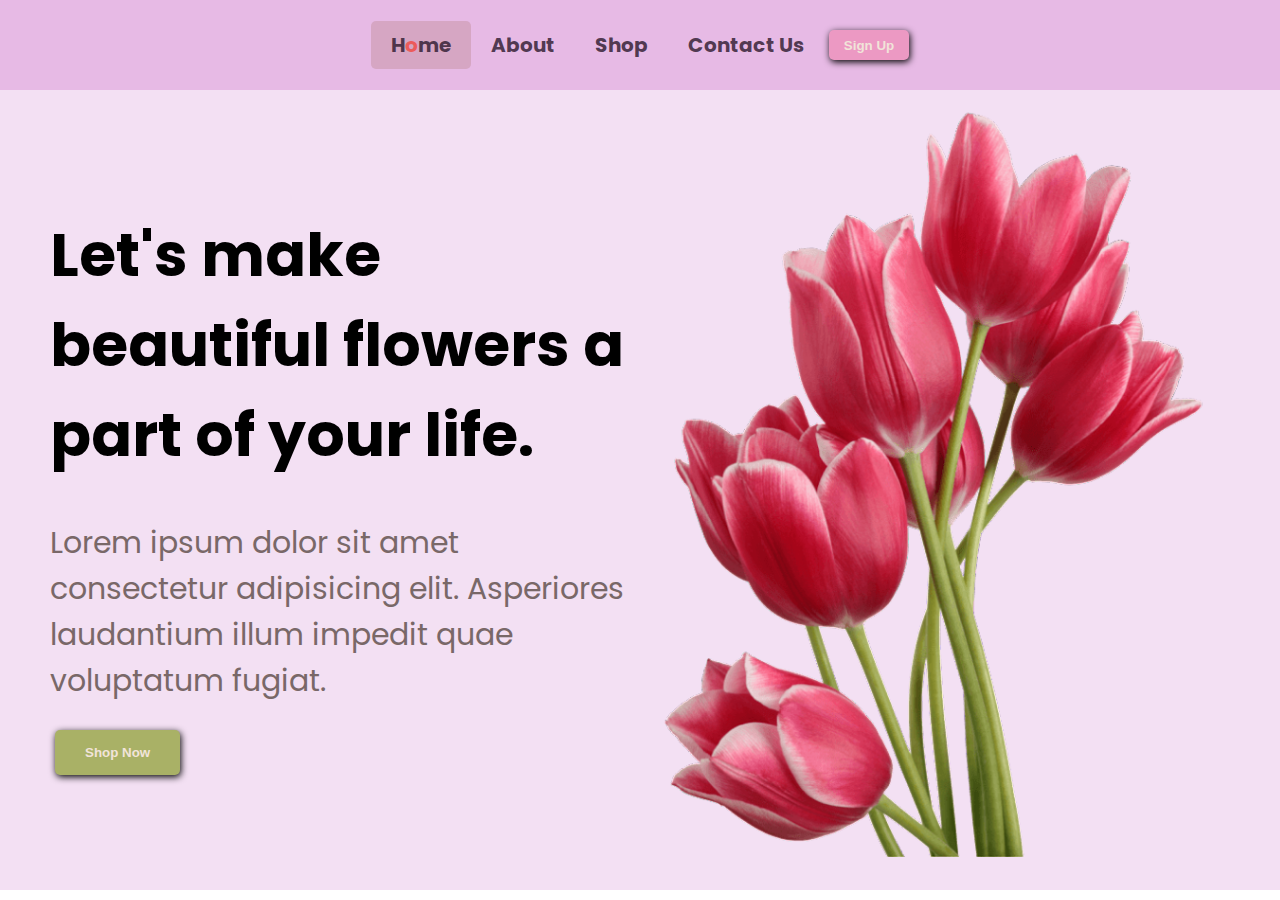
<file: index.html>
<!DOCTYPE html>
<html lang="en">

<head>
    <meta charset="UTF-8">
    <meta name="viewport" content="width=device-width, initial-scale=1.0">
    <title>Home Page</title>
    <link rel="stylesheet" href="css/style.css">
    <link rel="preconnect" href="https://fonts.googleapis.com">
    <link rel="preconnect" href="https://fonts.gstatic.com" crossorigin>
    <link
        href="https://fonts.googleapis.com/css2?family=Poppins:ital,wght@0,100;0,400;0,600;0,900;1,100;1,400;1,600;1,900&display=swap"
        rel="stylesheet">
</head>

<body>
    <header>

        <nav>
            <ul>
                <li><a href="index.html" class="active">H<span>o</span>me</a></li>
                <li><a href="about.html">About</a></li>
                <li><a href="shop.html">Shop</a></li>
                <li><a href="contact.html">Contact Us</a></li>
                <button class="btn-primary">Sign Up</button>
            </ul>
        </nav>
        <div class="banner">
            <div class="text">
                <h1>Let's make beautiful flowers a part of your life.</h1>
                <p class="padding">Lorem ipsum dolor sit amet consectetur adipisicing elit. Asperiores laudantium illum
                    impedit quae voluptatum fugiat.</p>
                <button class="btn-banner">Shop Now</button>
            </div>
            <div class="img">
                <img src="./img/banner-img.png" alt="">
            </div>
        </div>

    </header>
</body>

</html>
</file>
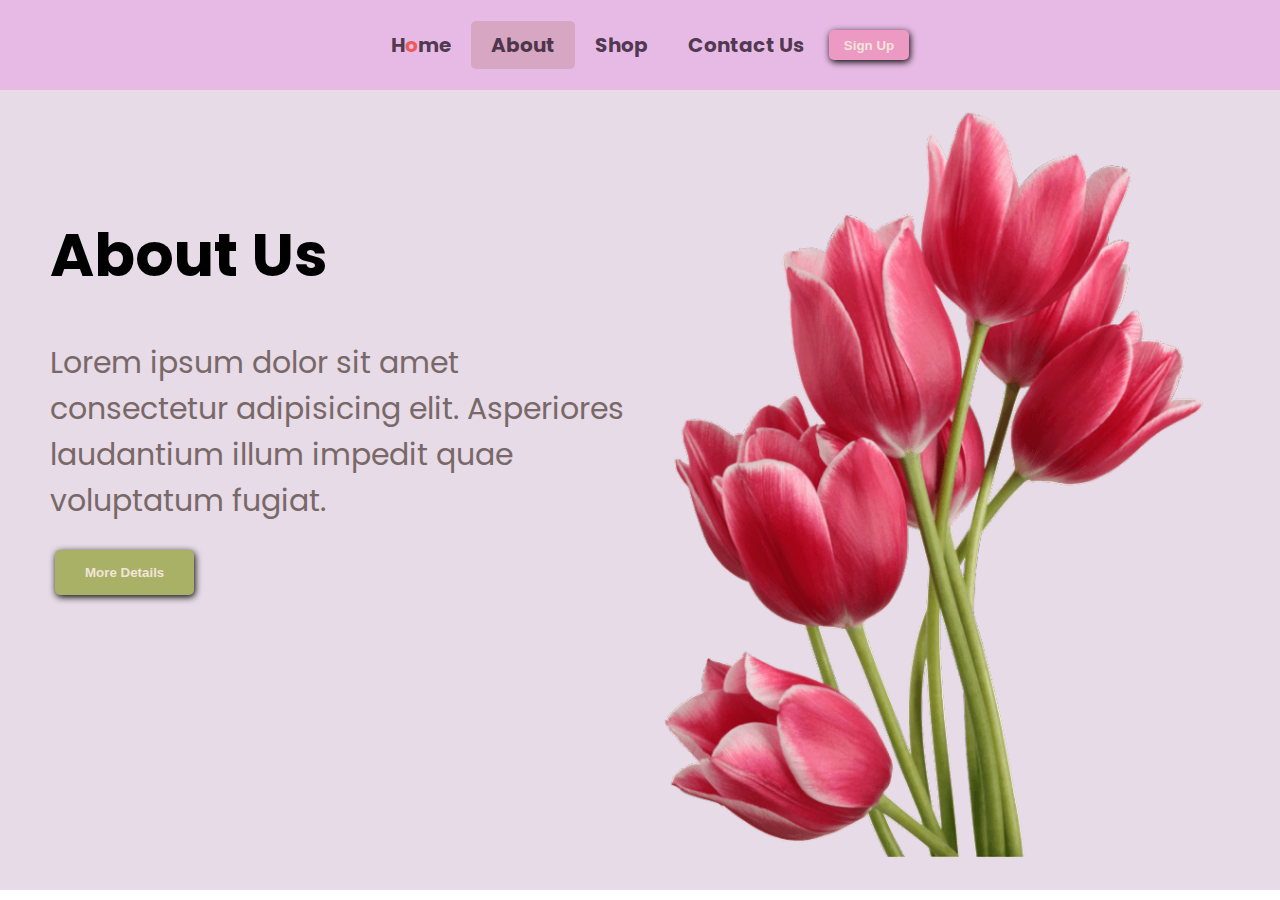
<file: about.html>
<!DOCTYPE html>
<html lang="en">

<head>
    <meta charset="UTF-8">
    <meta name="viewport" content="width=device-width, initial-scale=1.0">
    <title>About Page</title>
    <link rel="stylesheet" href="css/style.css">
    <link rel="preconnect" href="https://fonts.googleapis.com">
    <link rel="preconnect" href="https://fonts.gstatic.com" crossorigin>
    <link
        href="https://fonts.googleapis.com/css2?family=Poppins:ital,wght@0,100;0,400;0,600;0,900;1,100;1,400;1,600;1,900&display=swap"
        rel="stylesheet">
</head>

<body>
    <header>
        <nav>
            <ul>
                <li><a href="index.html">H<span>o</span>me</a></li>
                <li><a href="about.html" class="active">About</a></li>
                <li><a href="shop.html">Shop</a></li>
                <li><a href="contact.html">Contact Us</a></li>
                <button class="btn-primary">Sign Up</button>
            </ul>
        </nav>
        <div class="banner2">
            <div class="text">
                <h1>About Us</h1>
                <p class="padding">Lorem ipsum dolor sit amet consectetur adipisicing elit. Asperiores laudantium illum
                    impedit quae voluptatum fugiat.</p>
                <button class="btn-banner">More Details</button>
            </div>
            <div class="img">
                <img src="./img/banner-img.png" alt="">
            </div>
        </div>

    </header>
</body>

</html>
</file>
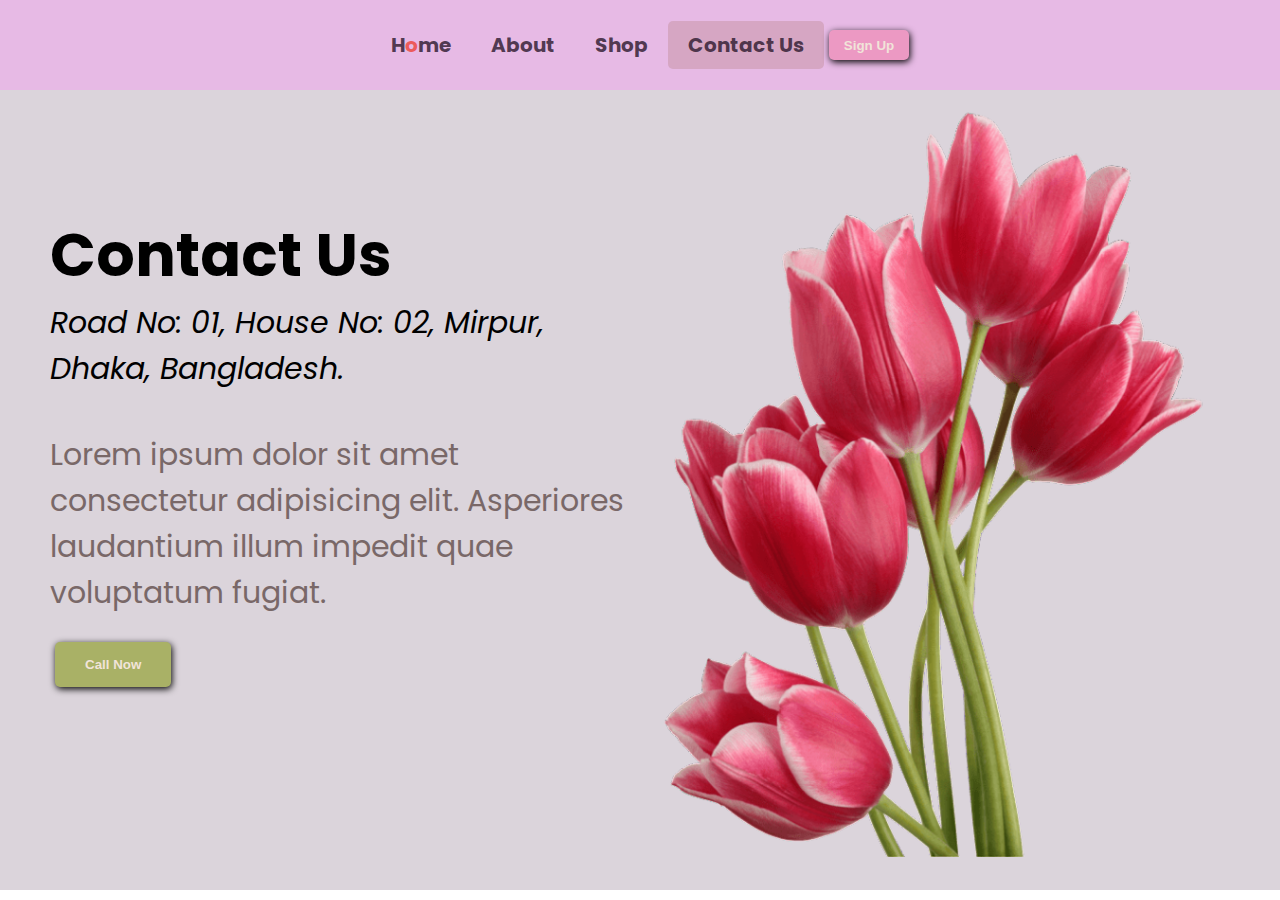
<file: contact.html>
<!DOCTYPE html>
<html lang="en">

<head>
    <meta charset="UTF-8">
    <meta name="viewport" content="width=device-width, initial-scale=1.0">
    <title>Contact Page</title>
    <link rel="stylesheet" href="css/style.css">
    <link rel="preconnect" href="https://fonts.googleapis.com">
    <link rel="preconnect" href="https://fonts.gstatic.com" crossorigin>
    <link
        href="https://fonts.googleapis.com/css2?family=Poppins:ital,wght@0,100;0,400;0,600;0,900;1,100;1,400;1,600;1,900&display=swap"
        rel="stylesheet">
</head>

<body>
    <header>

        <nav>
            <ul>
                <li><a href="index.html">H<span>o</span>me</a></li>
                <li><a href="about.html">About</a></li>
                <li><a href="shop.html">Shop</a></li>
                <li><a href="contact.html" class="active">Contact Us</a></li>
                <button class="btn-primary">Sign Up</button>
            </ul>
        </nav>
        <div class="banner3">
            <div class="text">
                <h1>Contact Us</h1>
                <address>Road No: 01, House No: 02, Mirpur, Dhaka, Bangladesh.</address>
                <p class="padding">Lorem ipsum dolor sit amet consectetur adipisicing elit. Asperiores laudantium illum
                    impedit quae voluptatum fugiat.</p>
                <button class="btn-banner">Call Now</button>
            </div>
            <div class="img">
                <img src="./img/banner-img.png" alt="">
            </div>
        </div>

    </header>
</body>

</html>
</file>
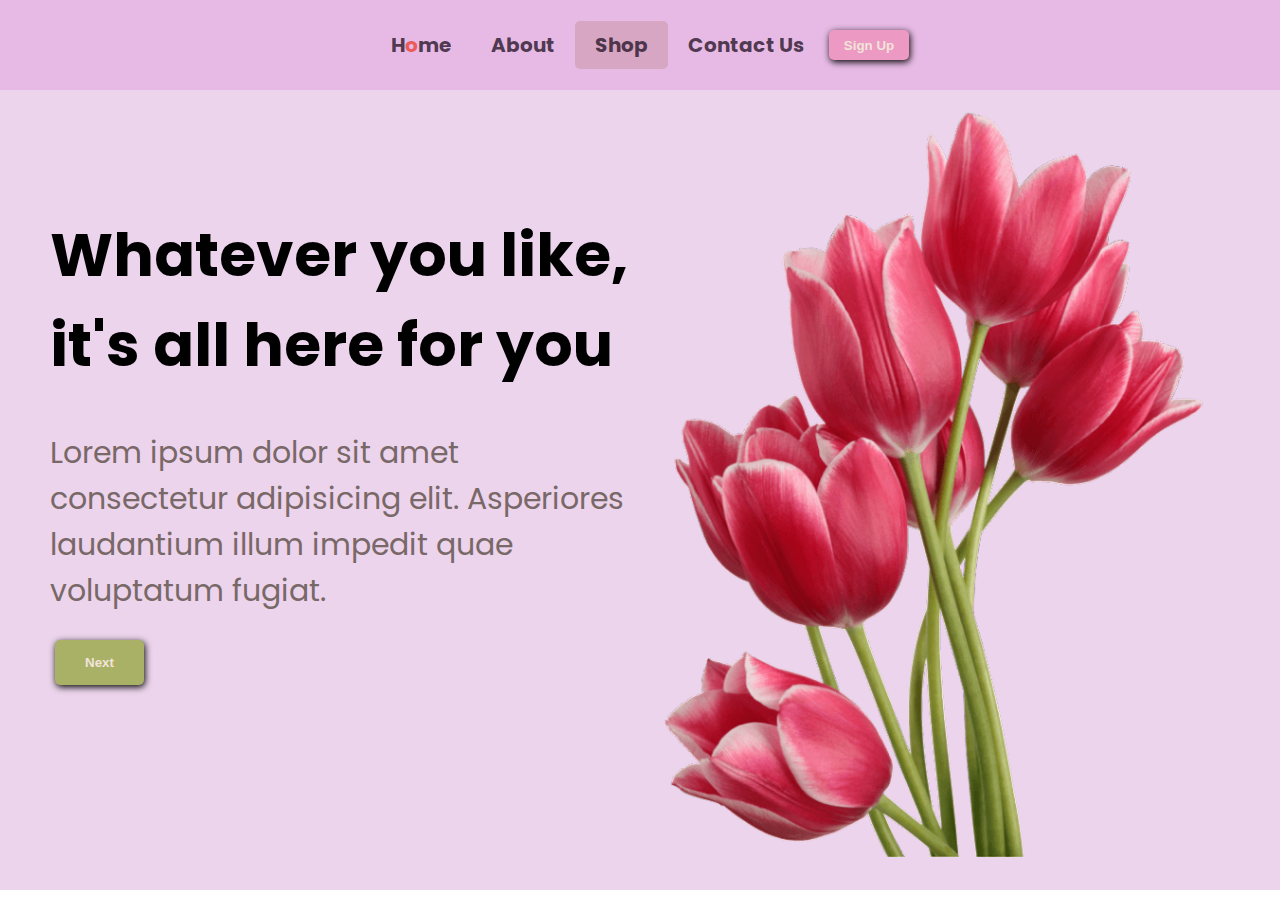
<file: shop.html>
<!DOCTYPE html>
<html lang="en">

<head>
    <meta charset="UTF-8">
    <meta name="viewport" content="width=device-width, initial-scale=1.0">
    <title>Shop Page</title>
    <link rel="stylesheet" href="css/style.css">
    <link rel="preconnect" href="https://fonts.googleapis.com">
    <link rel="preconnect" href="https://fonts.gstatic.com" crossorigin>
    <link
        href="https://fonts.googleapis.com/css2?family=Poppins:ital,wght@0,100;0,400;0,600;0,900;1,100;1,400;1,600;1,900&display=swap"
        rel="stylesheet">
</head>

<body>
    <header>

        <nav>
            <ul>
                <li><a href="index.html">H<span>o</span>me</a></li>
                <li><a href="about.html">About</a></li>
                <li><a href="shop.html" class="active">Shop</a></li>
                <li><a href="contact.html">Contact Us</a></li>
                <button class="btn-primary">Sign Up</button>
            </ul>
        </nav>
        <div class="banner4">
            <div class="text">
                <h1>Whatever you like, it's all here for you</h1>
                <p class="padding">Lorem ipsum dolor sit amet consectetur adipisicing elit. Asperiores laudantium illum
                    impedit quae voluptatum fugiat.</p>
                <button class="btn-banner">Next</button>
            </div>
            <div class="img">
                <img src="./img/banner-img.png" alt="">
            </div>
        </div>

    </header>
</body>

</html>
</file>
<file: css/style.css>
* {
    box-sizing: border-box;
    padding: 0px;
    margin: 0px;
}

header {
    font-family: 'Poppins', sans-serif;
}

span {
    color: rgb(236, 91, 91);
}

nav {
    background-color: rgba(221, 159, 219, 0.719);
}

ul {
    display: flex;
    list-style: none;
    justify-content: center;
    padding: 30px 0px;
    font-weight: bold;
    font-size: 20px;
}

ul li a {
    text-decoration: none;
    padding: 10px 20px;
    color: rgba(48, 28, 49, 0.836);
}

ul li a:hover {
    background-color: #c316366f;
    border-radius: 5px;
    color: rgba(24, 22, 22, 0.623);
}

.active {
    background-color: #bb889167;
    border-radius: 5px;
}

.btn-primary {
    border: none;
    background-color: rgb(236, 153, 195);
    padding: 5px 15px 5px;
    border-radius: 5px;
    font-weight: bold;
    color: rgb(241, 228, 217);
    box-shadow: 1px 2px 7px black;
    margin-left: 5px;
}

.btn-primary:hover {
    background-color: rgba(201, 105, 196, 0.753);
    color: rgb(78, 57, 57);
    box-shadow: 2px 2px 7px rgba(14, 12, 12, 0.61);
}

.banner {
    display: flex;
    justify-content: space-around;
    padding: 20px 50px;
    background-color: rgba(226, 178, 225, 0.404);
    font-size: 30px;
}

.banner2 {
    display: flex;
    justify-content: space-around;
    padding: 20px 50px;
    background-color: rgba(146, 98, 145, 0.226);
    font-size: 30px;
}

.banner3 {
    display: flex;
    justify-content: space-around;
    padding: 20px 50px;
    background-color: rgba(85, 53, 85, 0.212);
    font-size: 30px;
}

.banner4 {
    display: flex;
    justify-content: space-around;
    padding: 20px 50px;
    background-color: rgba(156, 34, 154, 0.192);
    font-size: 30px;
}

.text {
    margin: 100px 0px 0px;
}

img {
    height: 83vh;
}

.padding {
    margin: 40px 0px 20px;
    color: rgb(121, 104, 104);
}

.btn-banner {
    border: none;
    background-color: #a9b166;
    padding: 15px 30px;
    border-radius: 5px;
    font-weight: bold;
    color: rgb(241, 228, 217);
    box-shadow: 1px 2px 7px black;
    margin-left: 5px;
}

.btn-banner:hover {
    background-color: #E7BAE5;
    color: rgb(78, 57, 57);
    box-shadow: 2px 2px 7px rgba(14, 12, 12, 0.61);
}
</file>
